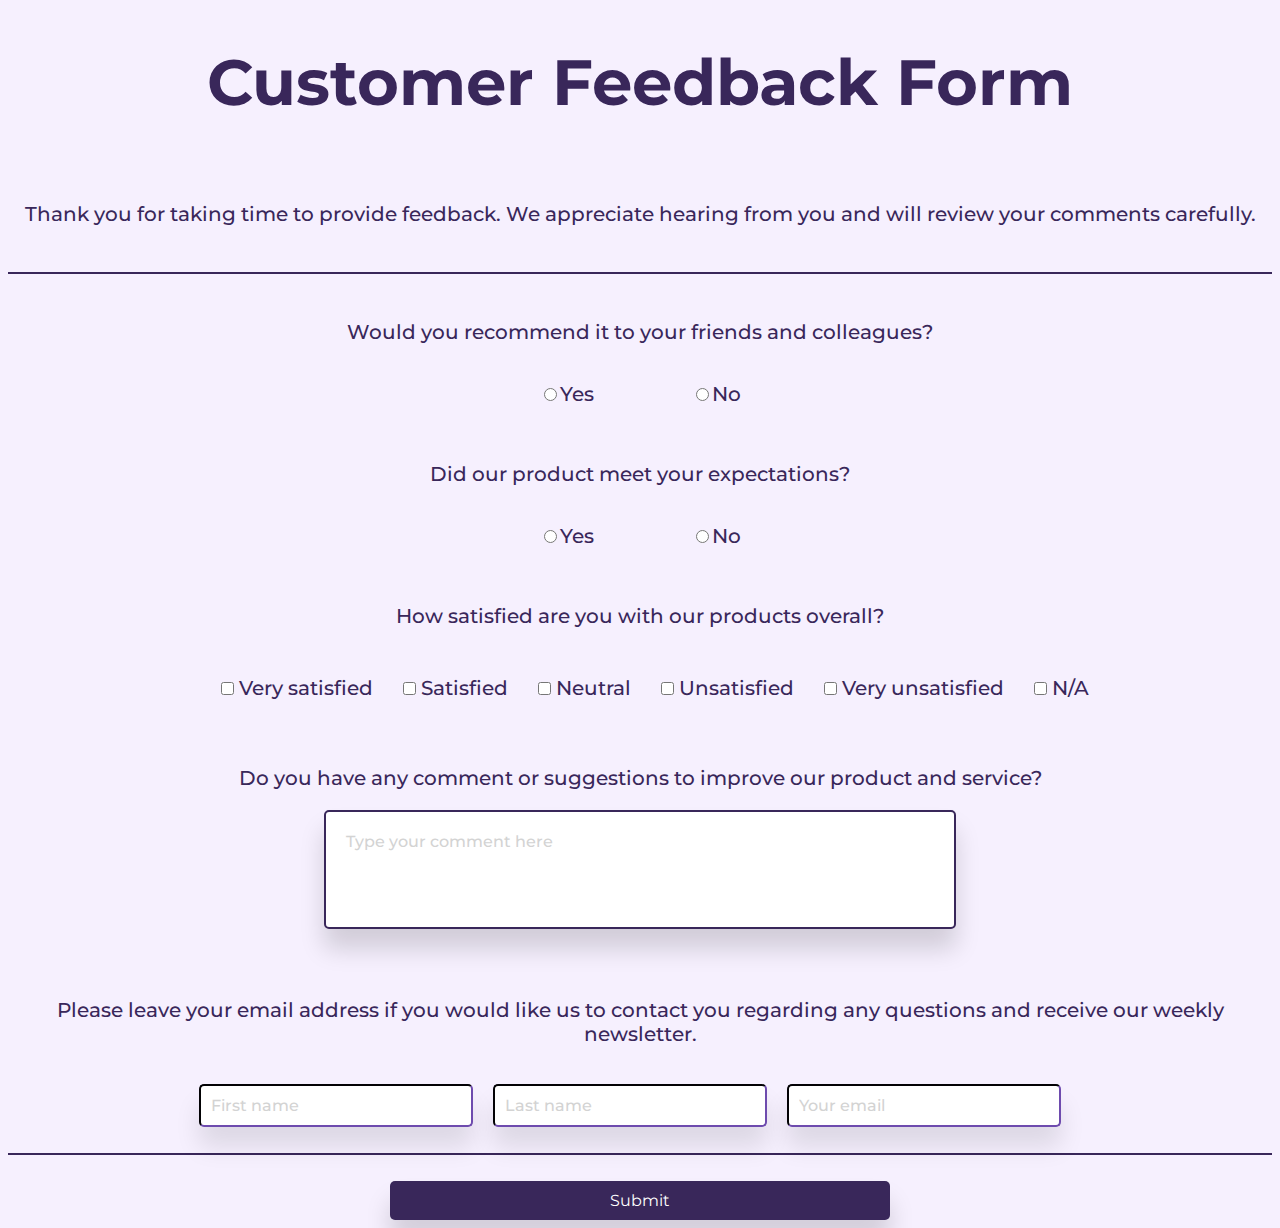
<file: pages/comment_box.html>
<!DOCTYPE html>
<html lang="en">
    <head>
        <meta charset="utf-8">
        <meta http-equiv="X-UA-Compatible" content="IE=edge">
        <title>Customer product feedback form</title><!-- title for browser-->
        <meta name="description" content="Customer Feedback Form for website"><!--description of the project-->
        <meta name="viewport" content="width=device-width, initial-scale=1">
        <link rel="stylesheet" href="../styles/comment_box.css"><!-- link to css file -->
        <style>/* internal style sheet*/
            @import url('https://fonts.googleapis.com/css2?family=Montserrat:wght@500;700&display=swap');/* font style and size imported from google font*/
            </style>
    </head>
    <body>
       <header>
       <h1>Customer Feedback Form</h1><!-- h1 title -->
      
      </header>
        <br>
        <form><!-- form element-->
            <div>
                <p class="description">Thank you for taking time to provide feedback. We appreciate hearing from you and will review your comments carefully.</p><!--Description of the form -->
               
                <br>
                
                <hr><!-- horizontal role-->
                <br>
                <p class="description">Would you recommend it to your friends and colleagues?</p><!-- paragraph question-->
                <br>
                 <div class="radio"><label><!-- div for radio button-->
                <input type="radio" name="yes-no" value= "Yes">Yes</label><!--radio button-->
            
                <label><!-- same syntax for other radio buttons-->
                <input type="radio" name="yes-no" value="NO">No</label></div><br>
                <br>
                <p class="description">Did our product meet your expectations?</p>
                <br><!--break-->
                 <div class="radio1"><label>
                <input type="radio" name="yes-no" value= "Yes">Yes</label>
                <label>
                <input type="radio" name="yes-no" value="NO">No</label>
                </div><br>
                <br>
                </div>
                
                <p class="description">How satisfied are you with our products overall?</p><!--paragraph question-->
                <br>


                 <div class="checkboxes"><label><input class="checkbox" type="checkbox" name="sat" value="Very satisfied">Very satisfied</label><!--checkboxes!!!-->
                <br><!--break-->
                    <label><input class="checkbox" type="checkbox" name="sat" value="Satisfied">Satisfied</label><!--checkboxes!!!-->
                    <br><!--break-->
                
                      <label><input class="checkbox" type="checkbox" name="sat" value="Neutral">Neutral</label><!--checkboxes!!!-->
                      <br><!--break-->
                        <label><input class="checkbox" type="checkbox" name="sat" value="Unsatisfied">Unsatisfied</label><!--checkboxes!!!-->
                        <br><!--break-->
                          <label><input class="checkbox" type="checkbox" name="sat" value="Very unsatisfied">Very unsatisfied</label><!--checkboxes!!!-->
                          <br><!--break-->
                            <label><input class="checkbox" type="checkbox" name="sat" value="N/A">N/A</label></div><!--checkboxes!!!-->
                <br>
                <br>
                <p class="description">Do you have any comment or suggestions to improve our product and service?</p><!--paragraph question-->
                <div class= "text-area"><!--comment box div-->
                <label for="my-text"></label>
                <textarea id="my-text" name="comment" rows="5" placeholder="Type your comment here"></textarea><!--comment box-->
                </div>
                <div class="result"><p id="result"></p></div>
                <br>
                <p class="description">Please leave your email address if you would like us to contact you regarding any questions and receive our weekly newsletter.</p>
                <br>
            <div class="details"><!--div for details boxes-->
                 <label for="name" id="name-label">
                    <input id="name" type="text" placeholder="First name" required><!-- box to store first name-->
                    </label>

                    <label for="surname" id="surname-label">
                        <input id="surname" type="text" placeholder="Last name" required><!--box to store surname-->
                        </label>
                   
    
                    <label for="email" id="email-label">
                        <input name= "email" id="email" type="email" placeholder= "Your email" required><!--box to store email-->
                        </label></div>
                        <br>
                  
         <hr>
        <br>
                  <div class="button-container"><!-- button div to submit and subcribe-->
                        <button  value="submit" type="submit" id="bt">Submit</button><!--button-->
                    </div>

        </form><!-- closing form element-->
    </body>
</html>
</file>
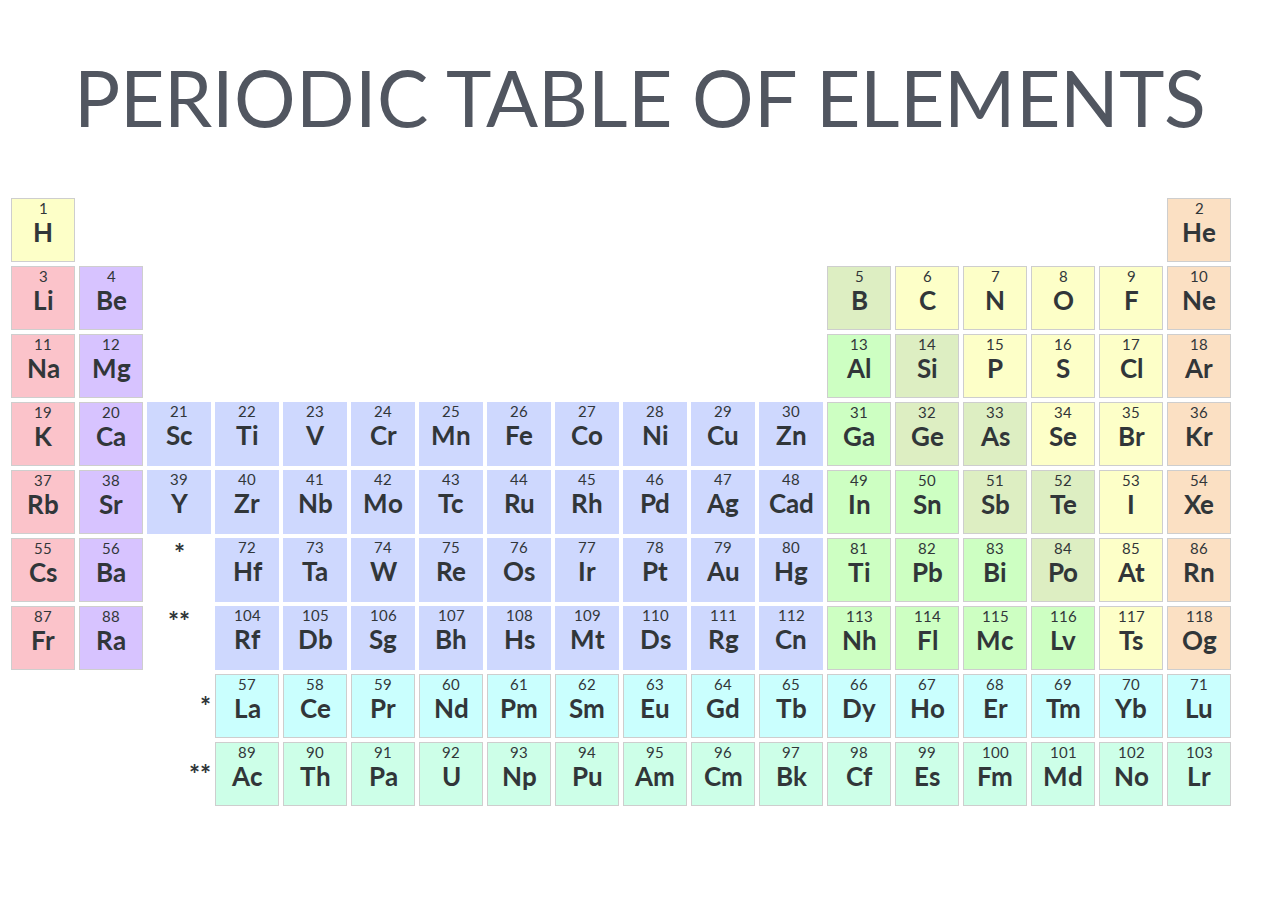
<file: pages/table.html>
<!DOCTYPE html>
<html lang="en">
<head>
    <meta charset="UTF-8">
    <meta http-equiv="X-UA-Compatible" content="IE=edge">
    <meta name="viewport" content="width=device-width, initial-scale=1.0">
    <title>Periodic table of elements</title><!--title -->
    <link rel="stylesheet" href="../styles/table.css"><!--link to css file-->
    <style> @import url('https://fonts.googleapis.com/css2?family=Lato:wght@700&display=swap');/*url of Lato font from google*/
    @import url('https://fonts.googleapis.com/css2?family=Lato:wght@300&display=swap');
    @import url('https://fonts.googleapis.com/css2?family=Lato&display=swap'); 
    
    </style>
    <!---->

</head>
<body>
    <header><!-- semantic elements-->

        <nav></nav><!-- semantic elements-->
    </header><!-- semantic elements-->
    <main><!--semantic elements-->
        <div class ="img-container">
        <picture><!---->
            <img class="img" src="../images/periodic_table.png" alt="periodic table of elements"><!-- this is the image that will display when the screen will be 800 px wide-->
    </picture>
</div>
        <h1>PERIODIC TABLE OF ELEMENTS</h1><!-- h1 title-->
<table id="grid_container"><!--this is the table container which will be disply as grid-->
    <tbody><!-- body of the table-->
        <tr><!-- row-->
    <td class="hydrogen"><!--column-->
       <div class="element-inner-yellow"><!-- this is the box inside each table cell, the class assigned is different for each color-->
        <div class="title">1</div><!--number of element-->
        <div class="description">H</div><!--name of element-->
    </div><!--closure-->
</td>
<td>&nbsp;</td><!--this is an empty cell-->
<td rowspan="1" colspan="15"><div></div></td><!-- this is a long empty cell that takes 15 columns and is set on the first row-->
<td class="helium"><!-- I initially assigned a class for each element-->
    <div class="element-inner-apricot">
        <div class="title">2</div>
        <div class="description">He</div>
    </div>
</td>
</tr>
<tr>
<td class="lithium">
    <div class="element-inner-red">
        <div class="title">3</div>
        <div class="description">Li</div>
    </div>
</td>
<td class="beryllium">
    <div class="element-inner-purple">
        <div class="title">4</div>
        <div class="description">Be</div>
    </div>
</td>
<td rowspan="2" colspan="10"><div></div></td>

<td class="boron">
    <div class="element-inner-olive">
        <div class="title">5</div>
        <div class="description">B</div>
        
    </div>
</td>
<td class="carbon">
    <div class="element-inner-yellow">
        <div class="title">6</div>
        <div class="description">C</div>
    </div>
</td>
<td class="nitrogen">
    <div class="element-inner-yellow">
        <div class="title">7</div>
        <div class="description">N</div>
    </div>
</td>
<td class="oxygen">
    <div class="element-inner-yellow">
        <div class="title">8</div>
        <div class="description">O</div>
    </div>
</td>
<td class="flourine">
    <div class="element-inner-yellow">
        <div class="title">9</div>
        <div class="description">F</div>
    </div>
</td>
<td class="neon">
    <div class="element-inner-apricot">
        <div class="title">10</div>
        <div class="description">Ne</div>
    </div>
</td>
</tr>
<tr>
<td class="sodium">
    <div class="element-inner-red">
        <div class="title">11</div>
        <div class="description">Na</div>
    </div>
</td>
<td class="magnesium">
    <div class="element-inner-purple">
        <div class="title">12</div>
        <div class="description">Mg</div>
        </div>
    </td>
<td class="aluminium">
    <div class="element-inner-green">
        <div class="title">13</div>
        <div class="description">Al</div>
    </div>
</td>
<td class="silicon">
    <div class="element-inner-olive">
        <div class="title">14</div>
        <div class="description">Si</div>
    </div>
</td>
<td class="phosphorus">
    <div class="element-inner-yellow">
        <div class="title">15</div>
        <div class="description">P</div>
    </div>
</td>
<td class="sulfur">
    <div class="element-inner-yellow">
        <div class="title">16</div>
        <div class="description">S</div>
    </div>
</td>
<td class="chlorine">
    <div class="element-inner-yellow">
        <div class="title">17</div>
        <div class="description">Cl</div>
    </div>
</td>
<td class="argon">
    <div class="element-inner-apricot">
        <div class="title">18</div>
        <div class="description">Ar</div>
    </div>
</td>
</tr>
<tr>
<td class="potassium">
    <div class="element-inner-red">
        <div class="title">19</div>
        <div class="description">K</div>
    </div>
</td>
<td class="calcium">
    <div class="element-inner-purple">
        <div class="title">20</div>
        <div class="description">Ca</div>
    </div>
</td>
<td class="scandium">
    <div class="element-inner-blue">
        <div class="title">21</div>
        <div class="description">Sc</div>
    </div>
</td>
<td class="titanium">
    <div class="element-inner-blue">
        <div class="title">22</div>
        <div class="description">Ti</div>
    </div>
</td>
<td class="vanadium">
    <div class="element-inner-blue">
        <div class="title">23</div>
        <div class="description">V</div>
        
    </div>
</td>
<td class="chromium">
    <div class="element-inner-blue">
        <div class="title">24</div>
        <div class="description">Cr</div>
    </div>
</td>
<td class="manganese">
    <div class="element-inner-blue">
        <div class="title">25</div>
        <div class="description">Mn</div>
    </div>
</td>
<td class="iron">
    <div class="element-inner-blue">
        <div class="title">26</div>
        <div class="description">Fe</div>
    </div>
</td>
<td class="cobalt">
    <div class="element-inner-blue">
        <div class="title">27</div>
        <div class="description">Co</div>
    </div>
</td>
<td class="nickel">
    <div class="element-inner-blue">
        <div class="title">28</div>
        <div class="description">Ni</div>
    </div>
</td>
<td class="copper">
    <div class="element-inner-blue">
        <div class="title">29</div>
        <div class="description">Cu</div>
    </div>
</td>
<td class="zinc">
    <div class="element-inner-blue">
        <div class="title">30</div>
        <div class="description">Zn</div>
    </div>
</td>
<td class="gallium">
    <div class="element-inner-green">
        <div class="title">31</div>
        <div class="description">Ga</div>
    </div>
</td>
<td class="germanium">
    <div class="element-inner-olive">
        <div class="title">32</div>
        <div class="description">Ge</div>
    </div>
</td>
<td class="arsenic">
    <div class="element-inner-olive">
        <div class="title">33</div>
        <div class="description">As</div>
    </div>
</td>
<td class="selenium">
    <div class="element-inner-yellow">
        <div class="title">34</div>
        <div class="description">Se</div>
    </div>
</td>
<td class="bromine">
    <div class="element-inner-yellow">
        <div class="title">35</div>
        <div class="description">Br</div>
    </div>
</td>
<td class="krypton">
    <div class="element-inner-apricot">
        <div class="title">36</div>
        <div class="description">Kr</div>
    </div>
</td>
</tr>
<tr>
<td class="rubidium">
    <div class="element-inner-red">
        <div class="title">37</div>
        <div class="description">Rb</div>
    </div>
</td>
<td class="strontium">
    <div class="element-inner-purple">
        <div class="title">38</div>
        <div class="description">Sr</div>
    </div>
</td>
<td class="yttrium">
    <div class="element-inner-blue">
        <div class="title">39</div>
        <div class="description">Y</div>
    </div>
</td>
<td class="zirconium">
    <div class="element-inner-blue">
        <div class="title">40</div>
        <div class="description">Zr</div>
    </div>
</td>
<td class="niobium">
    <div class="element-inner-blue">
        <div class="title">41</div>
        <div class="description">Nb</div>
    </div>
</td>
<td class="molybdenum">
    <div class="element-inner-blue">
        <div class="title">42</div>
        <div class="description">Mo</div>
    </div>
</td>
<td class="technetium">
    <div class="element-inner-blue">
        <div class="title">43</div>
        <div class="description">Tc</div>
    </div>
</td>
<td class="ruthenium">
    <div class="element-inner-blue">
        <div class="title">44</div>
        <div class="description">Ru</div>
    </div>
</td>
<td class="rhodium">
    <div class="element-inner-blue">
        <div class="title">45</div>
        <div class="description">Rh</div>
    </div>
</td>
<td class="palladium">
    <div class="element-inner-blue">
        <div class="title">46</div>
        <div class="description">Pd</div>
    </div>
</td>
<td class="silver">
    <div class="element-inner-blue">
        <div class="title">47</div>
        <div class="description">Ag</div>
    </div>
</td>
<td class="cadmium">
    <div class="element-inner-blue">
        <div class="title">48</div>
        <div class="description">Cad</div>
    </div>
</td>
<td class="indium">
    <div class="element-inner-green">
        <div class="title">49</div>
        <div class="description">In</div>
    </div>
</td>
<td class="tin">
    <div class="element-inner-green">
        <div class="title">50</div>
        <div class="description">Sn</div>
    </div>
</td>
<td class="antimony">
    <div class="element-inner-olive">
        <div class="title">51</div>
        <div class="description">Sb</div>
    </div>
</td>
<td class="tellurium">
    <div class="element-inner-olive">
        <div class="title">52</div>
        <div class="description">Te</div>
        
    </div>
</td>
<td class="iodine">
    <div class="element-inner-yellow">
        <div class="title">53</div>
        <div class="description">I</div>
    </div>
</td>
<td class="xenon">
    <div class="element-inner-apricot">
        <div class="title">54</div>
        <div class="description">Xe</div>
    </div>
</td>
</tr>
<tr>
  <td class="cesium">
    <div class="element-inner-red">
        <div class="title">55</div>
        <div class="description">Cs</div>
    </div>
</td>
<td class="barium">
    <div class="element-inner-purple">
        <div class="title">56</div>
        <div class="description">Ba</div>
    </div>
</td>
<td>
    <div class="element-inner"><!-- cell without border, only with asterisk content-->
        <div class="title"></div>
        <div class="description">*</div>
    </div>
</td>
<!--<td class="space" style="border:none" >
   <div class="title"><p class="par">*</p></div>
  
</td>-->
<td class="hafnium">
    <div class="element-inner-blue">
        <div class="title">72</div>
        <div class="description">Hf</div>
    </div>
</td>
<td class="tantalum">
    <div class="element-inner-blue">
        <div class="title">73</div>
        <div class="description">Ta</div>
    </div>
</td>
<td class="tungsten">
    <div class="element-inner-blue">
        <div class="title">74</div>
        <div class="description">W</div>
    </div>
</td>
<td class="rhenium">
    <div class="element-inner-blue">
        <div class="title">75</div>
        <div class="description">Re</div>
    </div>
</td>
<td class="osmium">
    <div class="element-inner-blue">
        <div class="title">76</div>
        <div class="description">Os</div>
    </div>
</td>
<td class="iridium">
    <div class="element-inner-blue">
        <div class="title">77</div>
        <div class="description">Ir</div>
    </div>
</td>
<td class="platinum">
    <div class="element-inner-blue">
        <div class="title">78</div>
        <div class="description">Pt</div>
    </div>
</td>
<td class="gold">
    <div class="element-inner-blue">
        <div class="title">79</div>
        <div class="description">Au</div>
    </div>
</td>
<td class="mercury">
    <div class="element-inner-blue">
        <div class="title">80</div>
        <div class="description">Hg</div>
    </div>
</td>
<td class="thallium">
    <div class="element-inner-green">
        <div class="title">81</div>
        <div class="description">Ti</div>
    </div>
</td>
<td class="lead">
    <div class="element-inner-green">
        <div class="title">82</div>
        <div class="description">Pb</div>
    </div>
</td>
<td class="bismuth">
    <div class="element-inner-green">
        <div class="title">83</div>
        <div class="description">Bi</div>
        
    </div>
</td>
<td class="polonium">
    <div class="element-inner-olive">
        <div class="title">84</div>
        <div class="description">Po</div>
    </div>
</td>
<td class="astatine">
    <div class="element-inner-yellow">
        <div class="title">85</div>
        <div class="description">At</div>
    </div>
</td>
<td class="radon">
    <div class="element-inner-apricot">
        <div class="title">86</div>
        <div class="description">Rn</div>
        </div>
    </td>
</tr>
<tr>
<td class="francium">
    <div class="element-inner-red">
        <div class="title">87</div>
        <div class="description">Fr</div>
    </div>
</td>
<td class="radium">
    <div class="element-inner-purple">
        <div class="title">88</div>
        <div class="description">Ra</div>

    </div>
</td>
<td>
    <div class="element-inner"><!-- empty cell with two asterisks-->
        <div class="title"></div>
        <div class="description">**</div>
    </div>
</td>
<td class="rutherfordium">
    <div class="element-inner-blue">
        <div class="title">104</div>
        <div class="description">Rf</div>
    </div>
</td>
<td class="dubnium">
    <div class="element-inner-blue">
        <div class="title">105</div>
        <div class="description">Db</div>
    </div>
</td>
<td class="seaborgium">
    <div class="element-inner-blue">
        <div class="title">106</div>
        <div class="description">Sg</div>
    </div>
</td>
<td class="bohrium">
    <div class="element-inner-blue">
        <div class="title">107</div>
        <div class="description">Bh</div>
    </div>
</td>
<td class="hassium">
    <div class="element-inner-blue">
        <div class="title">108</div>
        <div class="description">Hs</div>
    </div>
</td>
<td class="meitnerium">
    <div class="element-inner-blue">
        <div class="title">109</div>
        <div class="description">Mt</div>
    </div>
</td>
<td class="darmstadtium">
    <div class="element-inner-blue">
        <div class="title">110</div>
        <div class="description">Ds</div>
    </div>
</td>
<td class="roentgenium">
    <div class="element-inner-blue">
        <div class="title">111</div>
        <div class="description">Rg</div>
    </div>
</td>
<td class="copernicium">
    <div class="element-inner-blue">
        <div class="title">112</div>
        <div class="description">Cn</div>
    </div>
</td>
<td class="nihonium">
    <div class="element-inner-green">
        <div class="title">113</div>
        <div class="description">Nh</div>
    </div>
</td>
<td class="flerovium">
    <div class="element-inner-green">
        <div class="title">114</div>
        <div class="description">Fl</div>
    </div>
</td>
<td class="moscovium">
    <div class="element-inner-green">
        <div class="title">115</div>
        <div class="description">Mc</div>
    </div>
</td>
<td class="livermorium">
    <div class="element-inner-green">
        <div class="title">116</div>
        <div class="description">Lv</div>
    </div>
</td>
<td class="tennessine">
    <div class="element-inner-yellow">
        <div class="title">117</div>
        <div class="description">Ts</div>
    </div>
</td>
<td class="oganesson">
    <div class="element-inner-apricot">
        <div class="title">118</div>
        <div class="description">Og</div>
    </div>
</td>

</tr>
<tr>

<td class="element"></td>
<td class="element"></td>
<td>
    <div class="element-inner-a">
    <div class="title"></div>
    <div class="description">*</div>
</div>
</td>
<td class="lanthanum">
    <div class="element-inner-aqua">
        <div class="title">57</div>
        <div class="description">La</div>
    </div>
</td>
<td class="cerium">
    <div class="element-inner-aqua">
        <div class="title">58</div>
        <div class="description">Ce</div>
    </div>
</td>
<td class="Praseodymium">
    <div class="element-inner-aqua">
        <div class="title">59</div>
        <div class="description">Pr</div>
    </div>
</td>
<td class="Neodymium">
    <div class="element-inner-aqua">
        <div class="title">60</div>
        <div class="description">Nd</div>
    </div>
</td>
<td class="Promethium">
    <div class="element-inner-aqua">
        <div class="title">61</div>
        <div class="description">Pm</div>
    </div>
</td>
<td class="Samarium">
    <div class="element-inner-aqua">
        <div class="title">62</div>
        <div class="description">Sm</div>
    </div>
</td>
<td class="Europium">
    <div class="element-inner-aqua">
        <div class="title">63</div>
        <div class="description">Eu</div>
    </div>
</td>
<td class="Gadolinium">
    <div class="element-inner-aqua">
        <div class="title">64</div>
        <div class="description">Gd</div>
    </div>
</td>
<td class="Terbium">
    <div class="element-inner-aqua">
        <div class="title">65</div>
        <div class="description">Tb</div>
    </div>
</td>
<td class="Dysprosium">
    <div class="element-inner-aqua">
        <div class="title">66</div>
        <div class="description">Dy</div>
    </div>
</td>
<td class="Holmium">
    <div class="element-inner-aqua">
        <div class="title">67</div>
        <div class="description">Ho</div>
    </div>
</td>
<td class="Erbium">
    <div class="element-inner-aqua">
        <div class="title">68</div>
        <div class="description">Er</div>
    </div>
</td>
<td class="Thulium">
    <div class="element-inner-aqua">
        <div class="title">69</div>
        <div class="description">Tm</div>
    </div>
</td>
<td class="Ytterbium">
    <div class="element-inner-aqua">
        <div class="title">70</div>
        <div class="description">Yb</div>
    </div>
</td>

<td class="Lutetium">
    <div class="element-inner-aqua">
        <div class="title">71</div>
        <div class="description">Lu</div>
    </div>
 </td>
</tr>
<tr>
<td class="element"></td>
<td class="element"></td>
<td>
    <div class="element-inner-a">
    <div class="title"></div>
    <div class="description">**</div>
</div>
</td>
<td class="Actinium">
    <div class="element-inner-light-green">
        <div class="title">89</div>
        <div class="description">Ac</div>
    </div>
</td>

<td class="Thorium">
    <div class="element-inner-light-green">
        <div class="title">90</div>
        <div class="description">Th</div>
    </div>
</td>
<td class="Protactinium">
    <div class="element-inner-light-green">
        <div class="title">91</div>
        <div class="description">Pa</div>
    </div>
</td>
<td class="Uranium">
    <div class="element-inner-light-green">
        <div class="title">92</div>
        <div class="description">U</div>
    </div>
</td>
<td class="Neptunium">
    <div class="element-inner-light-green">
        <div class="title">93</div>
        <div class="description">Np</div>
    </div>
</td>
<td class="Plutonium">
    <div class="element-inner-light-green">
        <div class="title">94</div>
        <div class="description">Pu</div>
    </div>
</td>
<td class="Americium">
    <div class="element-inner-light-green">
        <div class="title">95</div>
        <div class="description">Am</div>
    </div>
</td>
<td class="Curium">
    <div class="element-inner-light-green">
        <div class="title">96</div>
        <div class="description">Cm</div>
    </div>
</td>
<td class="Berkelium">
    <div class="element-inner-light-green">
        <div class="title">97</div>
        <div class="description">Bk</div>
    </div>
</td>
<td class="Californium">
    <div class="element-inner-light-green">
        <div class="title">98</div>
        <div class="description">Cf</div>
    </div>
</td>
<td class="Einsteinium">
    <div class="element-inner-light-green">
        <div class="title">99</div>
        <div class="description">Es</div>
    </div>
</td>
<td class="Fermium">
    <div class="element-inner-light-green">
        <div class="title">100</div>
        <div class="description">Fm</div>
    </div>
</td>
<td class="Mendelevium">
    <div class="element-inner-light-green">
        <div class="title">101</div>
        <div class="description">Md</div>
    </div>
    </td>
<td class="Nobelium">
        <div class="element-inner-light-green">
            <div class="title">102</div>
            <div class="description">No</div>
        </div>
</td>
<td class="Lawrencium">
    <div class="element-inner-light-green">
        <div class="title">103</div>
        <div class="description">Lr</div>
    </div>
</td><!--closure-->
</tr><!--closure-->
</tbody><!--closure-->
</table><!--closure-->

    </main><!--closure-->

    
</body><!--closure-->
</html><!--closure-->
</file>
<file: styles/comment_box.css>
h1{/* title style, it is an H1 so it need to be visible */
    font-size: 64px;
    font-family: 'Montserrat', sans-serif;
    font-weight: 700;/* this is the weight of the font, for the title 700 has a good visibility*/
    text-align: center;/*centered aligned*/
    color: #39275A;
}

*,
*::before *::after {/* the asterisk is a global selector. In this case they are pseudo-elements which allow CSS to insert element in the page without it needing to be in HTML */

    padding: 0;
    margin: 0;
    box-sizing: border-box;/*border-box tells the browser to account for any border and padding in the values you specify for an element's width and height. */

}

body {
    background-color: #F6F0FE;
}

hr {
    height: 2px;
    background-color: #39275A;
    border: none;/* remove border!!!*/


}

#name {/* this is an ID, it is unique*/
    background-color: #ffffff;
    outline: none;
    border-radius: 5px;/*this makes the corner rounded*/
    /*border: none;*/
    width: 250px;
    box-shadow: 0 20px 25px rgba(0, 0, 0, 0.10);/* this is a shadow*/
    border-color: #39275A;
    padding: 10px;/*th epadding is the space between the content and the margin*/
}

#surname {
    background-color: #ffffff;
    outline: none;
    border-radius: 5px;
    /*border: none;*/
    width: 250px;
    box-shadow: 0 20px 25px rgba(0, 0, 0, 0.10);
    border-color: #39275A;
    padding: 10px;


}

::placeholder {/*this is a placeholder that guide the user to type the information requested*/
    color: #D3D3D3;
    font-family: 'Montserrat', sans-serif;
    font-size: 16px;
    font-weight: 500;

}

#email {
    background-color: #ffffff;
    outline: none;
    border-radius: 5px;
    /* border: none;*/
    padding: 10px;
    width: 250px;
    box-shadow: 0 20px 25px rgba(0, 0, 0, 0.10);
    border-color: #39275A;

}

.details{
    display: flex;/*The flex CSS shorthand property sets how a flex item will grow or shrink to fit the space available in its flex container.*/
    margin: auto;/*this set automatically the margin of an element. It is use to center the element */
    justify-content: space-evenly;/*this center the content*/
    max-width: fit-content;
}

.details * {/* global selector that will set all the elementas with the class"detail" with these styles*/
    font-family: 'Montserrat', sans-serif;
    font-size: 16px;
    color: #5E5E5E;
    outline: none;
    margin-right: 10px;
}


#my-text {
    box-sizing: border-box;/*border-box tells the browser to account for any border and padding in the values you specify for an element's width and height.*/
    background-color: #ffffff;
    display: block;/* an element with display block is a  block element fills the entire line, and nothing can be displayed on its left or right side*/
    width: 100%;
    resize: none;
    padding: 20px;
    border: 2.5px solid;
    border-color: #39275A;
    border-radius: 5px;
    box-shadow: 0 20px 25px rgba(0, 0, 0, 0.15);
    outline: none;
}

#result {
    width: 100%;
    text-align: right;
    margin-top: 15px;
    color: #5E5E5E;

}

.description {
    font-size: 20px;
    font-weight: 500;
    font-family: 'Montserrat', sans-serif;
    color: #39275A;
    text-align: center;
}

.radio {/*radio buttons style*/
    max-width: 300px;
    margin: auto;
    align-items: center;
    justify-content: space-around;
    display: flex;

}



.radio * {/*styles to apply to all radio button*/
    font-size: 20px;
    font-weight: 500;
    font-family: 'Montserrat', sans-serif;
    color: #39275A;



}

.radio1 {
    max-width: 300px;
    margin: auto;
    align-items: center;
    justify-content: space-around;
    display: flex;



}

.radio1 * {
    font-size: 20px;
    font-weight: 500;
    font-family: 'Montserrat', sans-serif;
    color: #39275A;


}

.checkboxes {/*checkboxes*/
    display: flex;
    padding: 10px;
    font-size: 20px;
    font-weight: 500;
    font-family: 'Montserrat', sans-serif;
    color: #39275A;
    justify-content: center;
    max-width: fit-content;
    margin: auto;

}

.checkbox {
    padding: 10px;
    margin-right: 5px;
    margin-left: 30px;

}

.text-area {/*this is the comment box style*/
    display: flex;
    justify-content: center;
    max-width: 50%;
    margin: auto;
}

#result {
    font-size: 16px;
    font-weight: 500;
    font-family: 'Montserrat', sans-serif;
    color: #39275A;
    text-align: right;
}

.result {
    display: flex;
    justify-content: center;
    max-width: 50%;
    margin: auto;

}

.button-container {/*button div*/
    max-width: fit-content;
    display: flex;
    margin: auto;
    justify-content: center;
  

}

#bt {/*button style*/
   width: 500px;
    border-radius: 5px;
    font-family: 'Montserrat', sans-serif;
    font-size: 16px;
    color: #fefefe;
    box-shadow: 0 20px 25px rgba(0, 0, 0, 0.15);
    background-color: #39275A;
    outline: none;
    border: none;
    padding: 10px;

}
</file>
<file: styles/table.css>
*{/*global selector*/
    box-sizing: border-box;/* setting to size elements easier.*/
    font-family: Lato, sans-serif;/* font family Lato*/
    font-weight: bold;
}
@media screen and (min-width:800px){/* media query to control the display of elements on the screen*/
    .img-container{

        display: none;/* the image div won't display when the screen size is more then 800px*/
    }
    .img{

        display: none;/* the img won't display when the screen size is more then 800px*/
    }

}
@media screen and (max-width:800px){
td{
     display:none;/* the columns won't display when the screen size is less then 800px*/
}
h1{
    display: none;/* the title won't display when the screen size is less then 800px*/
}
.img-container{/* the image div will display when the screen size is less then 800px*/
    width: 50vw;
    height:50vh;
}
.img{/* the image div will display when the screen size is less then 800px*/
width: 100vw;
height: auto;
}
}
h1{/* title setting*/
    font-size: 6vw;
    text-align: center;
    color: #515660;
    font-weight: 400;
  
}
#grid_container{
        
    display: grid;/*grid display allows flexibility and responsivness */
    grid-template-columns:repeat(18, 1fr);/*18 column, 1/18 wide*/
    grid-column-gap:2px;/*gap between columns*/
    grid-row-gap:2px;/*gap between rows*/
   
}
.element-inner{/* this class styles empty cells*/
    
    position: relative;
    width: 5vw;
    height: 5vw;
    text-align: center;
   

}

.element-inner-a{

    text-align: right;
    font-size: 18px;
    color: #4d4f50;
}

.element-inner-yellow{/*these setting will repeat for each class a part from the color*/
    
    position: relative;
    border: 1px solid #cecece;/*shorthand to set the border in every cell*/
    width: 5vw;/* unit of measurement for length. 1 vw is equal to 1% of  the viewport's width.*/
    height: 5vw;
    text-align: center;/*align text in the center of the div-cell*/
    background-color: #FDFFC8;/*this is the color for the inner cell*/ 


}


.element-inner-red{
    
    position: relative;
    border: 1px solid #cecece;
    width: 5vw;
    height: 5vw;
    text-align: center;
    background-color: #FBC3CA;

}

.element-inner-apricot{
    position: relative;
    border: 1px solid #cecece;
    width: 5vw;
    height: 5vw;
    text-align: center;
    background-color: #FBE0C3;

}
.element-inner-blue{
    position: relative;
    border: 1px solid #cecece;
   border: 5px;
    width: 5vw;
    height: 5vw;
    text-align: center;
    background-color: #CED8FE;
    
}

.element-inner-purple{
    position: relative;
    border: 1px solid #cecece;
  
    width: 5vw;
    height: 5vw;
    text-align: center;
    background-color: #D7C3FF;
}

.element-inner-aqua{
    position: relative;
    border: 1px solid #cecece;
   
    width: 5vw;
    height: 5vw;
    text-align: center;
    background-color: #CAFFFE;
    
}

.element-inner-green{
    position: relative;
    border: 1px solid #cecece;
    
    width: 5vw;
    height: 5vw;
    text-align: center;
    background-color: #CDFFC2;

}

.element-inner-light-green{
    position: relative;
    border: 1px solid #cecece;
    
    width: 5vw;
    height: 5vw;
    text-align: center;
    background-color: #CDFFE8;

}

.element-inner-olive{
    position: relative;
    border: 1px solid #cecece;
   
    width: 5vw;
    height: 5vw;
    text-align: center;
    
    background-color: #DDEEC2;
}

.title{/* setting for the inner element number*/
   
    font-weight: 400;
    font-size:1.2vw;
    width:auto;
    color:#313639;
}

.description{/* setting for the element number*/
font-size: 2vw;
font-weight: 700;
width: auto;
color: #313639;

}
</file>
